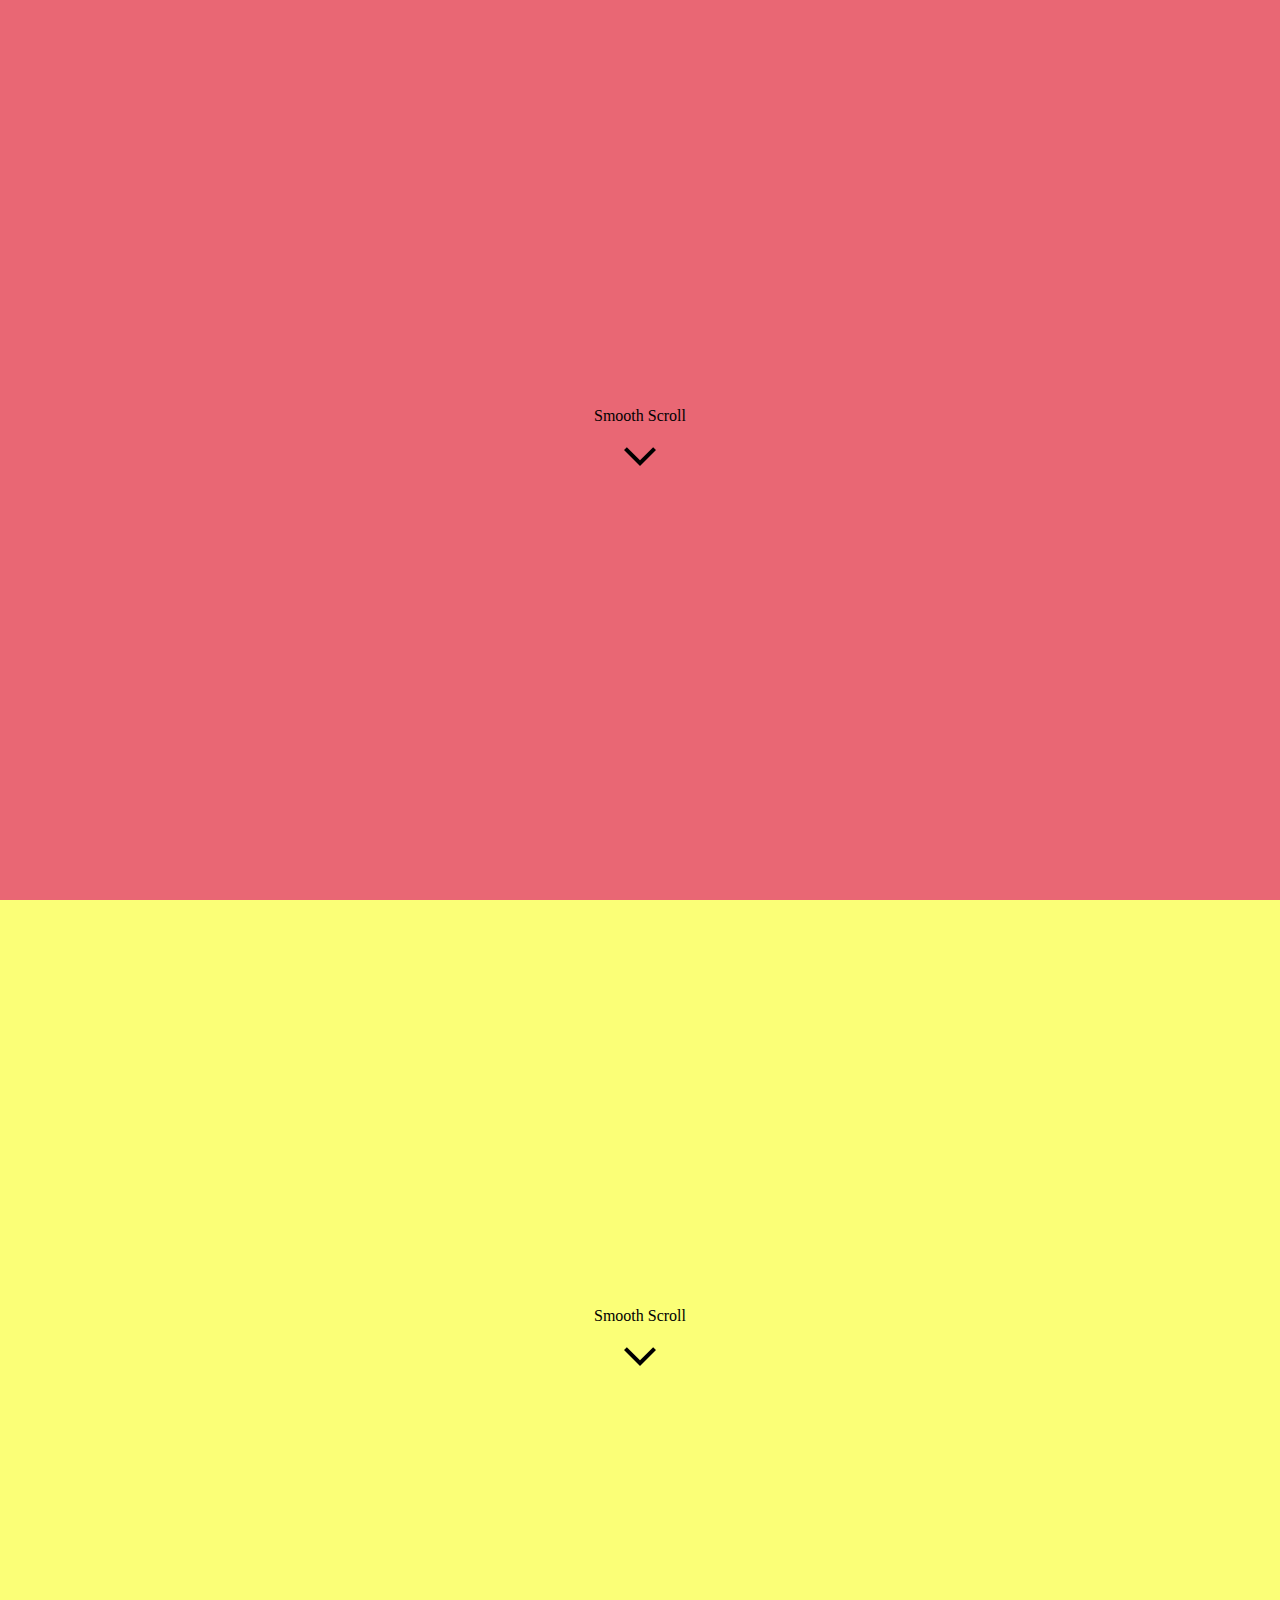
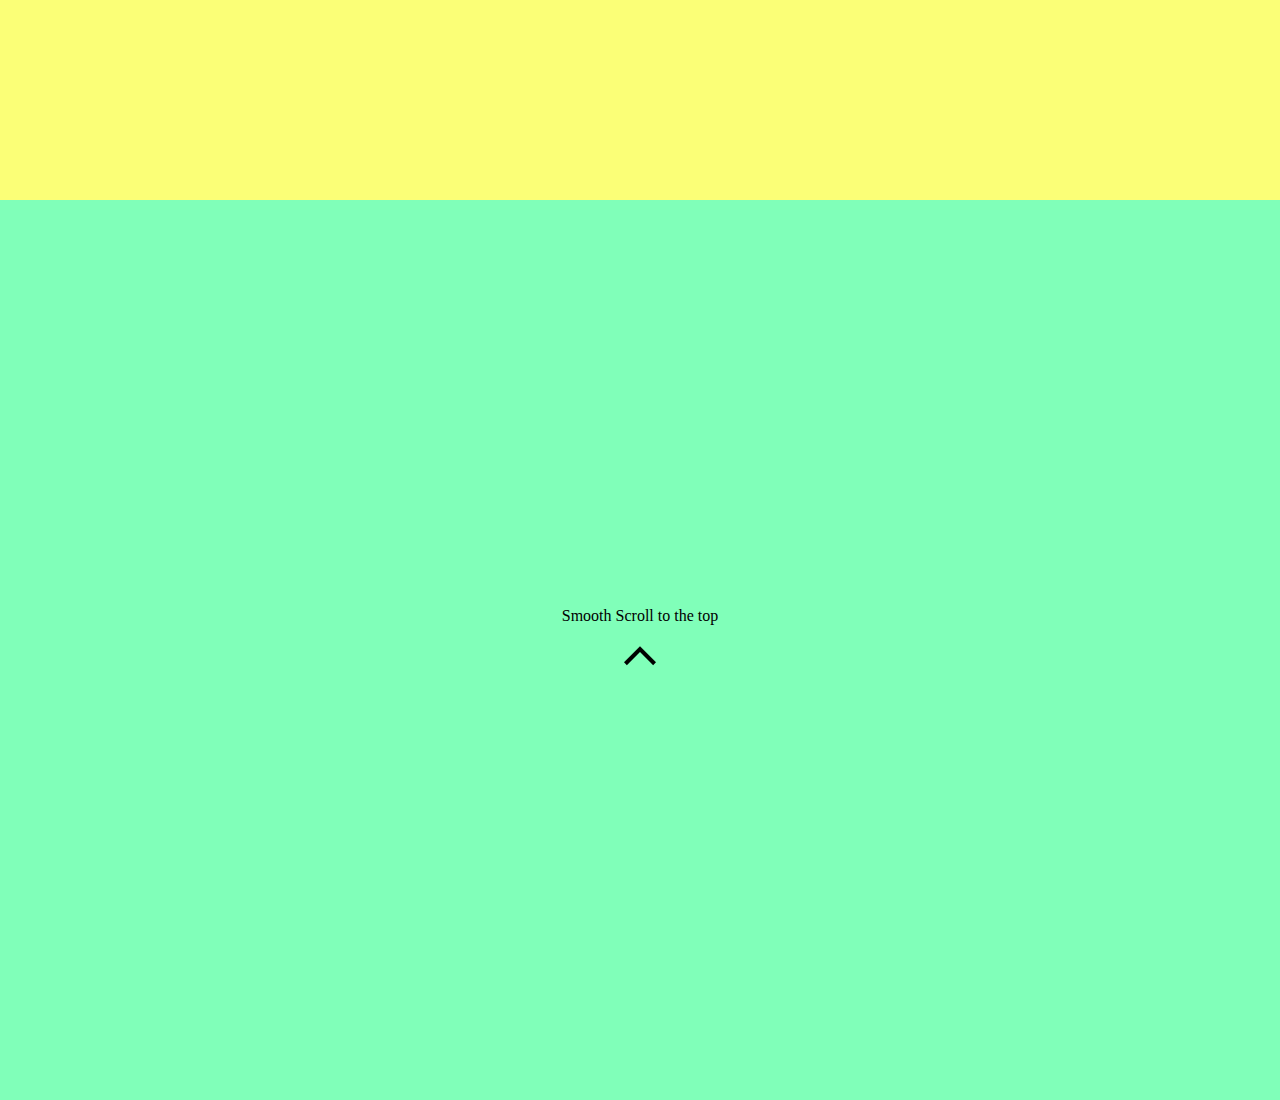
<file: lev1_1/index.html>
<!DOCTYPE html>
<html lang="en">
  <head>
    <meta charset="UTF-8" />
    <meta http-equiv="X-UA-Compatible" content="IE=edge" />
    <meta name="viewport" content="width=device-width, initial-scale=1.0" />
    <title>Animation</title>
    <link rel="stylesheet" href="./assets/css/style.css" />
    <link
      rel="stylesheet"
      href="https://fonts.googleapis.com/css2?family=Material+Symbols+Outlined:opsz,wght,FILL,GRAD@48,400,0,0"
    />
  </head>
  <body>
    <section id="section1">
      <p>Smooth Scroll</p>
      <a href="#section2">
        <span class="material-symbols-outlined icon">
          keyboard_arrow_down</span
        ></a
      >
    </section>
    <section id="section2">
      <p>Smooth Scroll</p>
      <a href="#section3"
        ><span class="material-symbols-outlined icon">
          keyboard_arrow_down</span
        ></a
      >
    </section>

    <section id="section3">
      <p>Smooth Scroll to the top</p>
      <a href="#section1"
        ><span class="material-symbols-outlined icon">
          keyboard_arrow_up
        </span></a
      >
    </section>
  </body>
</html>
</file>
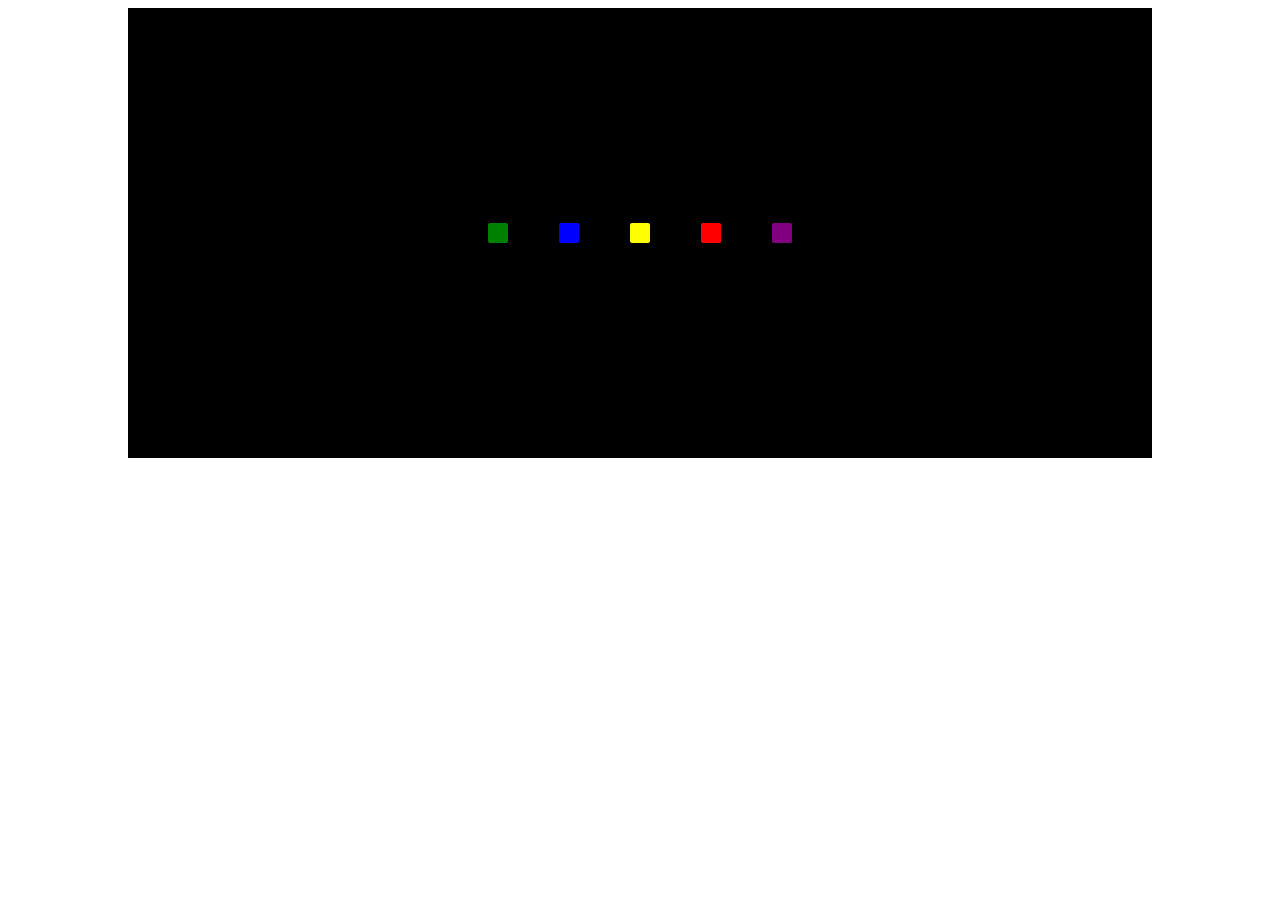
<file: lev3_2/index.html>
<!DOCTYPE html>
<html lang="en">
  <head>
    <meta charset="UTF-8" />
    <meta http-equiv="X-UA-Compatible" content="IE=edge" />
    <meta name="viewport" content="width=device-width, initial-scale=1.0" />
    <title>Animation</title>
    <link rel="stylesheet" href="./assets/css/style.css" />
  </head>
  <body>
    <section>
      <div class="green"></div>
      <div class="blue"></div>
      <div class="yellow"></div>
      <div class="red"></div>
      <div class="purple"></div>
    </section>
  </body>
</html>
</file>
<file: lev1_1/assets/css/style.css>
/* colors: #E96774,#FBFF77, #80FFB9 */
html {
  scroll-behavior: smooth;
}

* {
  padding: 0;
  margin: 0;
  box-sizing: border-box;
}

section {
  height: 100vh;
  display: flex;
  flex-direction: column;
  justify-content: center;
  align-items: center;
}

.material-symbols-outlined.icon {
  font-size: 4rem;
  color: black;
  animation: jump 2s ease-in-out infinite;
}

#section1 {
  background-color: #e96774;
}
#section2 {
  background-color: #fbff77;
}
#section3 {
  background-color: #80ffb9;
}

@keyframes jump {
  from {
    transform: translateY(0px);
    opacity: 1;
  }
  50% {
    transform: translateY(40px);
    opacity: 0.2;
  }
  to {
    transform: translateY(0px);
    opacity: 1;
  }
}
</file>
<file: lev3_2/assets/css/style.css>
section {
  background-color: #000000;
  width: 80vw;
  height: 50vh;
  margin: auto;
  display: flex;
  justify-content: center;
  align-items: center;
  gap: 4vw;
}

div {
  height: 20px;
  width: 20px;
  border-radius: 10%;
  animation: jump 1.2s infinite ease-in-out;
}

.green {
  background-color: green;
}

.blue {
  background-color: blue;
  animation-delay: 0.2s;
}
.yellow {
  background-color: yellow;
  animation-delay: 0.4s;
}
.red {
  background-color: red;
  animation-delay: 0.6s;
}
.purple {
  background-color: purple;
  animation-delay: 0.8s;
}

@keyframes jump {
  from {
    transform: translateY(0px);
  }
  50% {
    transform: translateY(-40px);
  }
  to {
    transform: translateY(0);
  }
}
</file>
